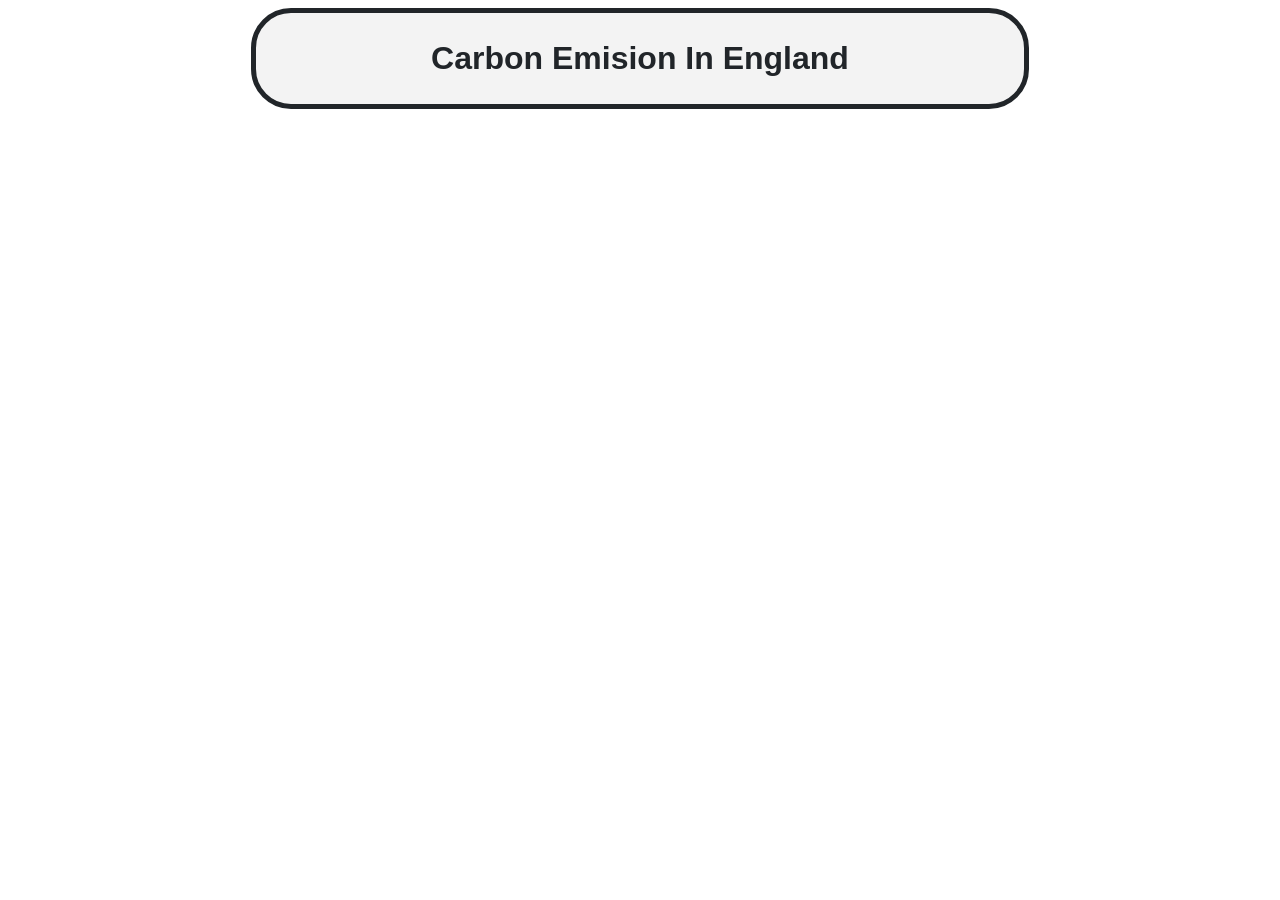
<file: index.html>
<!DOCTYPE html>
<html lang="en">
<head>
  <script src="./api.js"></script>
  <link rel="stylesheet" type="text/css" href="./index.css">
  <meta charset="UTF-8">
  <meta http-equiv="X-UA-Compatible" content="IE=edge">
  <meta name="viewport" content="width=device-width, initial-scale=1.0">
  <title>Document</title>
</head>
<body id="body">
  <div id="data">
      <h1>Carbon Emision In England</h1>

  </div>
</body>
</html>
</file>
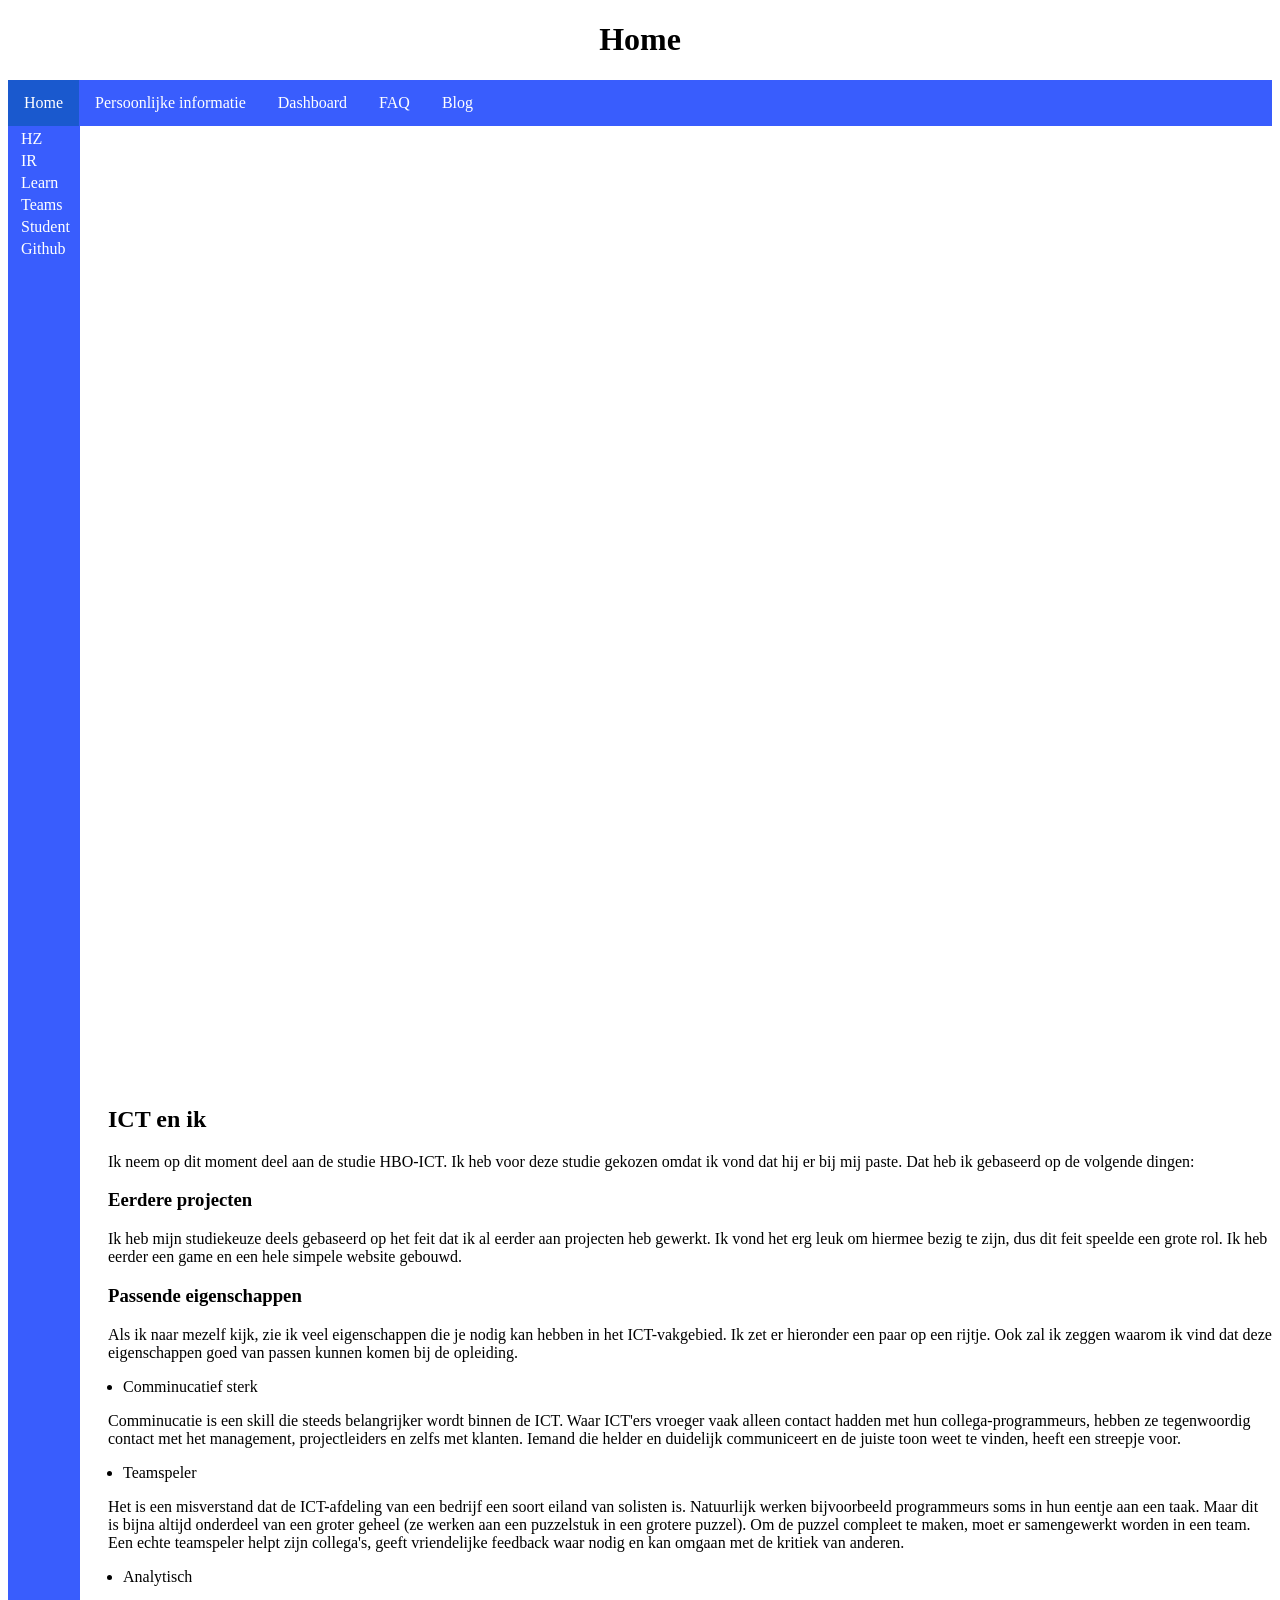
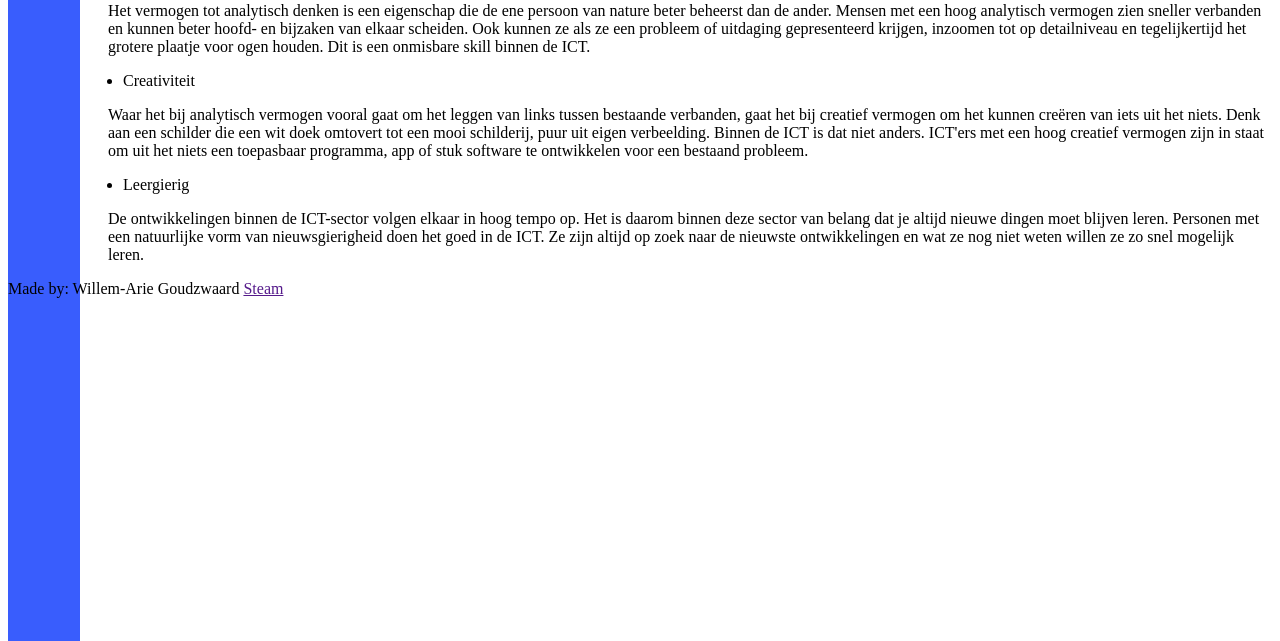
<file: Website Code/index.html>
<!DOCTYPE html>
<html lang="en">

<head>
    <meta charset="UTF-8">
    <meta name="viewport" content="width=device-width, initial-scale=1.0">
    <meta http-equiv="X-UA-Compatible" content="ie=edge">
    <link rel="stylesheet" href="index.css">
    <title>Landing Page</title>
</head>

<body>
    <header>
        <h1>Home</h1>
    </header>

    <nav>
        <ul>
            <li><a href="./index.html" class="active">Home</a></li>
            <li><a href="./profile.html">Persoonlijke informatie</a></li>
            <li><a href="./dashboard.html">Dashboard</a></li>
            <li><a href="./faq.html">FAQ</a></li>
            <li><a href="./blog.html">Blog</a></li>
        </ul>
    </nav>

    <main>
        <aside>
            <ul>
                <li><a href="https://hz.nl/over-de-hz/regelingen-documenten-1/onderwijs-en-examenregelingen">HZ</a></li>
                <li><a
                        href="https://hz.nl/uploads/documents/1.4-Over-de-HZ/1.4.3.-Regelingen-en-documenten/OERS/2022-2023/IR-CER-HZ-B-HBO-ICT-full-time-2022-2023-DEF.pdf">IR</a>
                </li>
                <li><a
                        href="https://glaze-donut-5a5.notion.site/PCO1en-Your-Showcase-Website-7bc8c340f66047d0b49b83e8dc44ba23">Learn</a></li>
                <li><a
                        href="https://teams.microsoft.com/_?culture=nl-nl&country=NL&lm=deeplink&lmsrc=homePageWeb&cmpid=WebSignIn#/school/conversations/Dutch?threadId=19:a13406b4a9d24e34802806b51eb0d87e@thread.skype&ctx=channel">Teams</a>
                </li>
                <li><a
                        href="https://apps.hz.nl/WebApplicatieControlsUrls/default.aspx?menu=095125102205077190037243248178061089216172153169&id=154111103216059077225002040239125195202075083207#P60adc2ac22164f93b1df32f55d1dbcd1_3_1428">Student</a>
                </li>
                <li><a href="https://github.com/Willem-Arie/Willem-Arie.github.io">Github</a></li>
            </ul>
        </aside>

        <article>
            <h2>ICT en ik</h2>
            <p>
                Ik neem op dit moment deel aan de studie HBO-ICT.
                Ik heb voor deze studie gekozen omdat ik vond dat hij er bij mij paste.
                Dat heb ik gebaseerd op de volgende dingen:
            </p>

            <h3>Eerdere projecten</h3>
            <p>
                Ik heb mijn studiekeuze deels gebaseerd op het feit dat ik al eerder aan projecten heb gewerkt.
                Ik vond het erg leuk om hiermee bezig te zijn, dus dit feit speelde een grote rol.
                Ik heb eerder een game en een hele simpele website gebouwd.
            </p>

            <h3>Passende eigenschappen</h3>
            <p>
                Als ik naar mezelf kijk, zie ik veel eigenschappen die je nodig kan hebben in het ICT-vakgebied.
                Ik zet er hieronder een paar op een rijtje.
                Ook zal ik zeggen waarom ik vind dat deze eigenschappen goed van passen kunnen komen bij de opleiding.
            </p>
            <ul>
                <li>Comminucatief sterk</li>
            </ul>
            <p>
                Comminucatie is een skill die steeds belangrijker wordt binnen de ICT.
                Waar ICT'ers vroeger vaak alleen contact hadden met hun collega-programmeurs,
                hebben ze tegenwoordig contact met het management, projectleiders en zelfs met klanten.
                Iemand die helder en duidelijk communiceert en de juiste toon weet te vinden, heeft een streepje voor.
            </p>
            <ul>
                <li>Teamspeler</li>
            </ul>
            <p>
                Het is een misverstand dat de ICT-afdeling van een bedrijf een soort eiland van solisten is.
                Natuurlijk werken bijvoorbeeld programmeurs soms in hun eentje aan een taak.
                Maar dit is bijna altijd onderdeel van een groter geheel (ze werken aan een puzzelstuk in een grotere
                puzzel).
                Om de puzzel compleet te maken, moet er samengewerkt worden in een team. Een echte teamspeler helpt zijn
                collega's,
                geeft vriendelijke feedback waar nodig en kan omgaan met de kritiek van anderen.
            </p>
            <ul>
                <li>Analytisch</li>
            </ul>
            <p>
                Het vermogen tot analytisch denken is een eigenschap die de ene persoon van nature beter beheerst dan de
                ander.
                Mensen met een hoog analytisch vermogen zien sneller verbanden en kunnen beter hoofd- en bijzaken van
                elkaar scheiden.
                Ook kunnen ze als ze een probleem of uitdaging gepresenteerd krijgen,
                inzoomen tot op detailniveau en tegelijkertijd het grotere plaatje voor ogen houden.
                Dit is een onmisbare skill binnen de ICT.
            </p>
            <ul>
                <li>Creativiteit</li>
            </ul>
            <p>
                Waar het bij analytisch vermogen vooral gaat om het leggen van links tussen bestaande verbanden,
                gaat het bij creatief vermogen om het kunnen creëren van iets uit het niets.
                Denk aan een schilder die een wit doek omtovert tot een mooi schilderij, puur uit eigen verbeelding.
                Binnen de ICT is dat niet anders.
                ICT'ers met een hoog creatief vermogen zijn in staat om uit het niets een toepasbaar programma,
                app of stuk software te ontwikkelen voor een bestaand probleem.
            </p>
            <ul>
                <li>Leergierig</li>
            </ul>
            <p>
                De ontwikkelingen binnen de ICT-sector volgen elkaar in hoog tempo op.
                Het is daarom binnen deze sector van belang dat je altijd nieuwe dingen moet blijven leren.
                Personen met een natuurlijke vorm van nieuwsgierigheid doen het goed in de ICT.
                Ze zijn altijd op zoek naar de nieuwste ontwikkelingen en wat ze nog niet weten willen ze zo snel
                mogelijk leren.
            </p>
        </article>
    </main>

    <footer>
        <p>
            Made by: Willem-Arie Goudzwaard
            <a href="">Steam</a>
        </p>
    </footer>

</body>

</html>
</file>
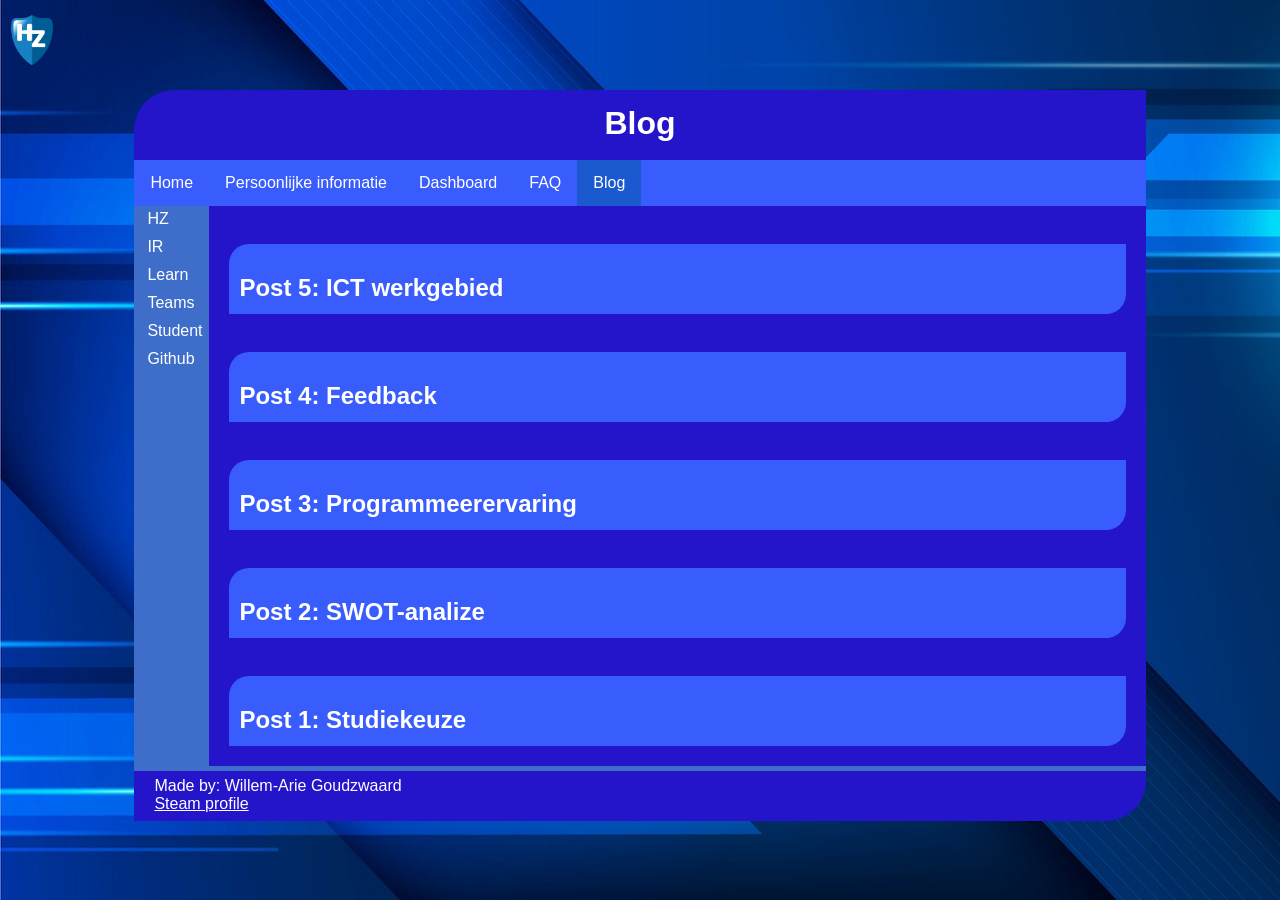
<file: blog.html>
<!DOCTYPE html>
<html lang="en">

<head>
  <meta charset="UTF-8">
  <meta name="discription" content="Blog-posts met informatie">
  <meta name="viewport" content="width=device-width, initial-scale=1.0">
  <meta http-equiv="X-UA-Compatible" content="ie=edge">
  <link rel="stylesheet" href="Stylessheets/post.css">
  <link rel="stylesheet" href="Stylessheets/index.css">
  <title>Blog Page</title>

</head>

<body>
  <img class="HZ-logo" src="images/HZ-logo.png" alt="HZ logo">
  <header>
    <h1>Blog</h1>
  </header>

  <nav>
    <ul>
      <li><a href="./index.html">Home</a></li>
      <li><a href="./profile.html">Persoonlijke informatie</a></li>
      <li><a href="./dashboard.html">Dashboard</a></li>
      <li><a href="./faq.html">FAQ</a></li>
      <li><a href="./blog.html" class="active">Blog</a></li>
    </ul>
  </nav>

  <main>
    <aside>
      <ul>
        <li><a href="https://hz.nl/over-de-hz/regelingen-documenten-1/onderwijs-en-examenregelingen">HZ</a></li>
        <li><a
            href="https://hz.nl/uploads/documents/1.4-Over-de-HZ/1.4.3.-Regelingen-en-documenten/OERS/2022-2023/IR-CER-HZ-B-HBO-ICT-full-time-2022-2023-DEF.pdf">IR</a>
        </li>
        <li><a
            href="https://glaze-donut-5a5.notion.site/PCO1en-Your-Showcase-Website-7bc8c340f66047d0b49b83e8dc44ba23">Learn</a>
        </li>
        <li><a
            href="https://teams.microsoft.com/_?culture=nl-nl&country=NL&lm=deeplink&lmsrc=homePageWeb&cmpid=WebSignIn#/school/conversations/Dutch?threadId=19:a13406b4a9d24e34802806b51eb0d87e@thread.skype&ctx=channel">Teams</a>
        </li>
        <li><a
            href="https://apps.hz.nl/WebApplicatieControlsUrls/default.aspx?menu=095125102205077190037243248178061089216172153169&id=154111103216059077225002040239125195202075083207#P60adc2ac22164f93b1df32f55d1dbcd1_3_1428">Student</a>
        </li>
        <li><a href="https://github.com/HZ-HBO-ICT">Github</a></li>
      </ul>
    </aside>

    <article>
      <br>
      <div class="post5">
        <h2>Post 5: ICT werkgebied</h2>
        <p>
          Oracle Corporation is een leverancier van software en cloudtechnologie.
          De techreus vergaarde bekendheid met zijn Oracle databasesysteem.
          <br>
          <a href="./Blog-posts/blog5.html">Lees hier meer</a>
        </p>
      </div>
      <br>
      <div class="post4">
        <h2>Post 4: Feedback</h2>
        <p>
          "Zo te lezen in je SWOT-analyse kun je heel goed reflecteren. Dat gaat goed van pas komen tijdens je studie!"
          <br>
          <a href="./Blog-posts/blog4.html">Lees hier meer</a>
        </p>
      </div>
      <br>
      <div class="post3">
        <h2>Post 3: Programmeerervaring</h2>
        <p>
          Ik ben in de tweede klas van de middelbare school begonnen met het maken van een website in HTML.
          <br>
          <a href="./Blog-posts/blog3.html">Lees hier meer</a>
        </p>
      </div>
      <br>
      <div class="post2">
        <h2>Post 2: SWOT-analize</h2>
        <p>
          In dit blog zet ik alle sterke en zwakken punten van mezelf op een rijtje.
          Ook geef ik aan waar kansen een valkuilen zitten.
          <br>
          <a href="./Blog-posts/blog2.html">Lees hier meer</a>
        </p>
      </div>
      <br>
      <div class="post1">
        <h2>Post 1: Studiekeuze</h2>
        <p>
          Op de middelbare school heb ik Informatica als keuzevak genomen.
          Ik vond het erg leuk om met programmeren, coderen, modelleren etc.
          bezig te zijn.
          <br>
          <a href="./Blog-posts/blog1.html">Lees hier meer</a>
        </p>
      </div>
    </article>
  </main>

  <footer>
    <p>
    <ul>
      <li>Made by: Willem-Arie Goudzwaard</li>
      <li><a href="https://steamcommunity.com/profiles/76561199028275167/" target="_blank">Steam profile</a></li>
    </ul>
    </p>
  </footer>

</body>

</html>
</file>
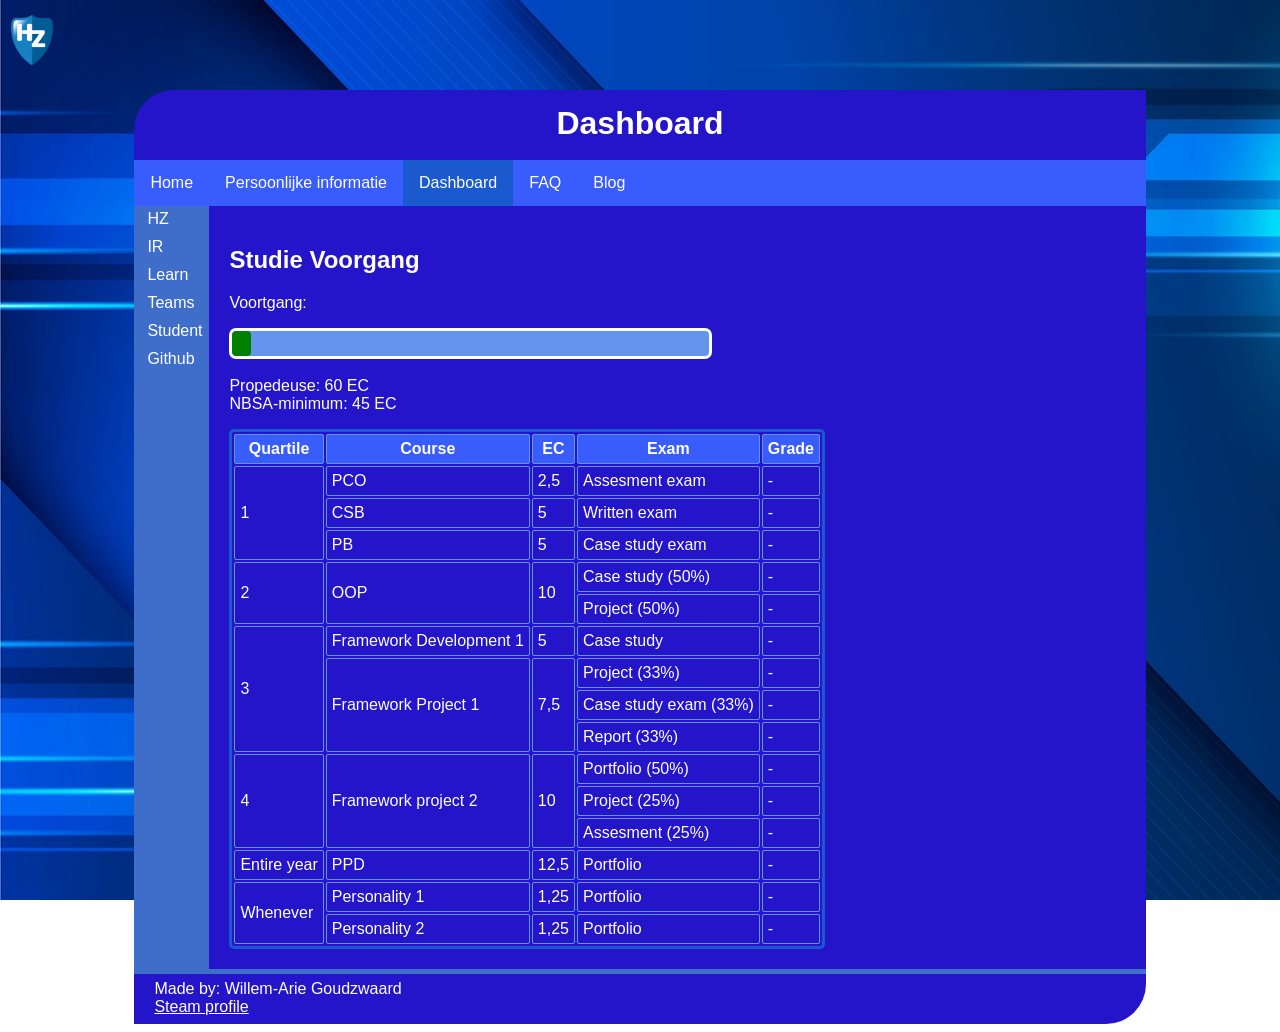
<file: dashboard.html>
<!DOCTYPE html>
<html lang="nl">

<head>
  <meta charset="UTF-8">
  <meta name="discription" content="Informatie over de te behalen EC's.">
  <meta name="viewport" content="width=device-width, initial-scale=1.0">
  <meta http-equiv="X-UA-Compatible" content="ie=edge">
  <link rel="stylesheet" href="Stylessheets/index.css">
  <link rel="stylesheet" href="Stylessheets/dashboard.css">
  <title>Dashboard Page</title>

</head>

<body>
  <img class="HZ-logo" src="images/HZ-logo.png" alt="HZ logo">
  <header>
    <h1>Dashboard</h1>
  </header>

  <nav>
    <ul>
      <li><a href="./index.html">Home</a></li>
      <li><a href="./profile.html">Persoonlijke informatie</a></li>
      <li><a href="./dashboard.html" class="active">Dashboard</a></li>
      <li><a href="./faq.html">FAQ</a></li>
      <li><a href="./blog.html">Blog</a></li>
    </ul>
  </nav>

  <main>
    <aside>
      <ul>
        <li><a href="https://hz.nl/over-de-hz/regelingen-documenten-1/onderwijs-en-examenregelingen">HZ</a></li>
        <li><a
            href="https://hz.nl/uploads/documents/1.4-Over-de-HZ/1.4.3.-Regelingen-en-documenten/OERS/2022-2023/IR-CER-HZ-B-HBO-ICT-full-time-2022-2023-DEF.pdf">IR</a>
        </li>
        <li><a
            href="https://glaze-donut-5a5.notion.site/PCO1en-Your-Showcase-Website-7bc8c340f66047d0b49b83e8dc44ba23">Learn</a>
        </li>
        <li><a
            href="https://teams.microsoft.com/_?culture=nl-nl&country=NL&lm=deeplink&lmsrc=homePageWeb&cmpid=WebSignIn#/school/conversations/Dutch?threadId=19:a13406b4a9d24e34802806b51eb0d87e@thread.skype&ctx=channel">Teams</a>
        </li>
        <li><a
            href="https://apps.hz.nl/WebApplicatieControlsUrls/default.aspx?menu=095125102205077190037243248178061089216172153169&id=154111103216059077225002040239125195202075083207#P60adc2ac22164f93b1df32f55d1dbcd1_3_1428">Student</a>
        </li>
        <li><a href="https://github.com/HZ-HBO-ICT">Github</a></li>
      </ul>
    </aside>

    <article>
      <h2>Studie Voorgang</h2>
      <p>        
        Voortgang:
      <div class="progressbar">
        <div class="studyprogress">  
          </div>
      </div>
        <br>
        Propedeuse: 60 EC
        <br>
        NBSA-minimum: 45 EC
      </p>

      <table>
        <tr>
          <th>Quartile</th>
          <th>Course</th>
          <th>EC</th>
          <th>Exam</th>
          <th>Grade</th>
        </tr>

        <tr>
          <td rowspan="3">1</td>
          <td>PCO</td>
          <td>2,5</td>
          <td>Assesment exam</td>
          <td>-</td>
        </tr>
        <tr>
          <td>CSB</td>
          <td>5</td>
          <td>Written exam</td>
          <td>-</td>
        </tr>
        <tr>
          <td>PB</td>
          <td>5</td>
          <td>Case study exam</td>
          <td>-</td>
        </tr>
        <tr>
          <td rowspan="2">2</td>
          <td rowspan="2">OOP</td>
          <td rowspan="2">10</td>
          <td>Case study (50%)</td>
          <td>-</td>
        </tr>
        <tr>
          <td>Project (50%)</td>
          <td>-</td>
        </tr>
        <tr>
          <td rowspan="4">3</td>
          <td>Framework Development 1</td>
          <td>5</td>
          <td>Case study</td>
          <td>-</td>
        </tr>
        <tr>
          <td rowspan="3">Framework Project 1</td>
          <td rowspan="3">7,5</td>
          <td>Project (33%)</td>
          <td>-</td>
        </tr>
        <tr>
          <td>Case study exam (33%)</td>
          <td>-</td>
        </tr>
        <tr>
          <td>Report (33%)</td>
          <td>-</td>
        </tr>
        <tr>
          <td rowspan="3">4</td>
          <td rowspan="3">Framework project 2</td>
          <td rowspan="3">10</td>
          <td>Portfolio (50%)</td>
          <td>-</td>
        </tr>
        <tr>
          <td>Project (25%)</td>
          <td>-</td>
        </tr>
        <tr>
          <td>Assesment (25%)</td>
          <td>-</td>
        </tr>
        <tr>
          <td>Entire year</td>
          <td>PPD</td>
          <td>12,5</td>
          <td>Portfolio</td>
          <td>-</td>
        </tr>
        <tr>
          <td rowspan="2">Whenever</td>
          <td>Personality 1</td>
          <td>1,25</td>
          <td>Portfolio</td>
          <td>-</td>
        </tr>
        <tr>
          <td>Personality 2</td>
          <td>1,25</td>
          <td>Portfolio</td>
          <td>-</td>
        </tr>
      </table>

    </article>
  </main>

  <footer>
    <p>
    <ul>
      <li>Made by: Willem-Arie Goudzwaard</li>
      <li><a href="https://steamcommunity.com/profiles/76561199028275167/" target="_blank">Steam profile</a></li>
    </ul>
    </p>
  </footer>

</body>

</html>
</file>
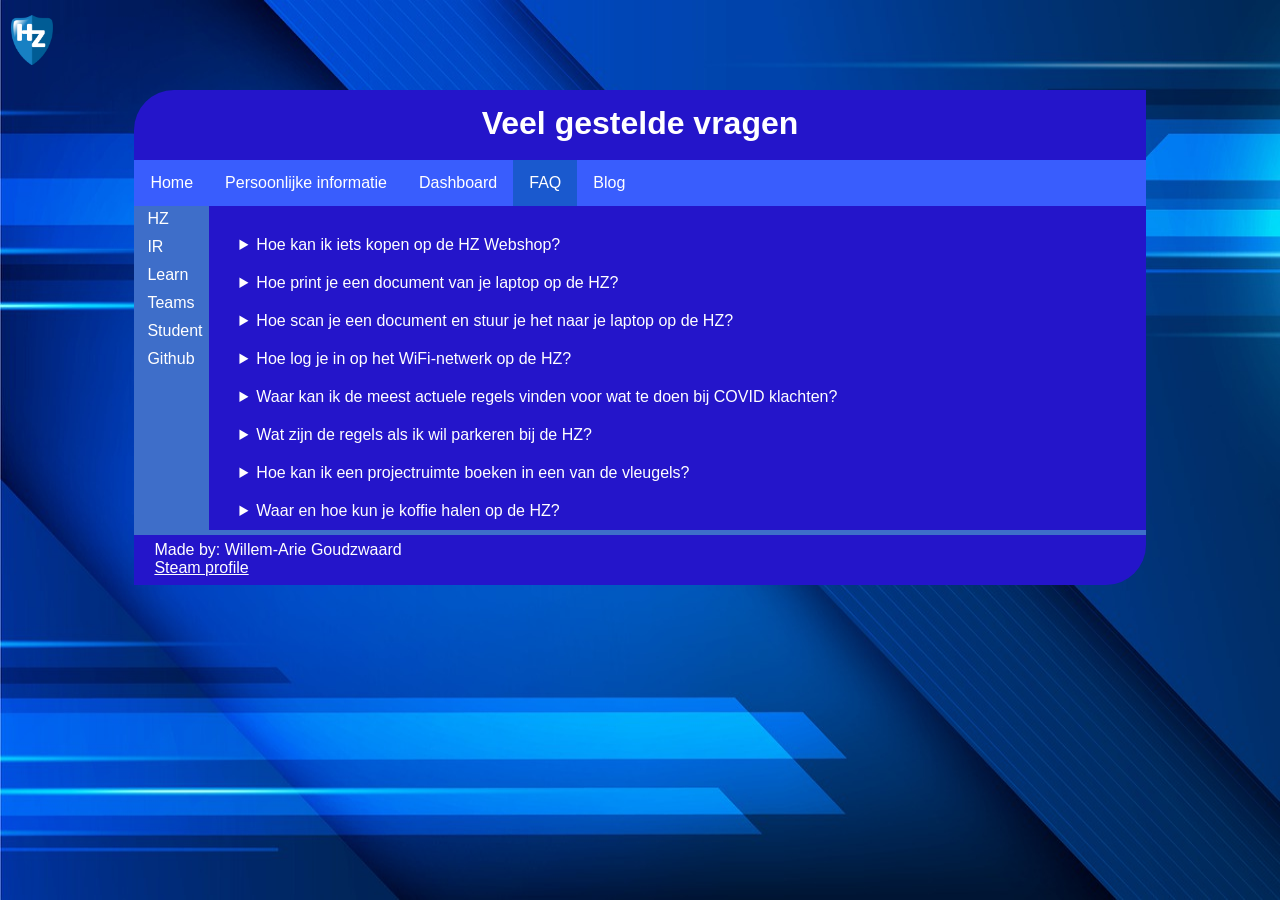
<file: faq.html>
<!DOCTYPE html>
<html lang="en">

<head>
  <meta charset="UTF-8">
  <meta name="discription" content="Veel gestelde vragen van leerlingen op de Hogeschool Zeeland.">
  <meta name="viewport" content="width=device-width, initial-scale=1.0">
  <meta http-equiv="X-UA-Compatible" content="ie=edge">
  <link rel="stylesheet" href="Stylessheets/index.css">
  <title>FAQ Page</title>

</head>

<body>
  <img class="HZ-logo" src="images/HZ-logo.png" alt="HZ logo">
  <header>
    <h1>Veel gestelde vragen</h1>
  </header>

  <nav>
    <ul>
      <li><a href="./index.html">Home</a></li>
      <li><a href="./profile.html">Persoonlijke informatie</a></li>
      <li><a href="./dashboard.html">Dashboard</a></li>
      <li><a href="./faq.html" class="active">FAQ</a></li>
      <li><a href="./blog.html">Blog</a></li>
    </ul>
  </nav>

  <main>
    <aside>
      <ul>
        <li><a href="https://hz.nl/over-de-hz/regelingen-documenten-1/onderwijs-en-examenregelingen">HZ</a></li>
        <li><a
            href="https://hz.nl/uploads/documents/1.4-Over-de-HZ/1.4.3.-Regelingen-en-documenten/OERS/2022-2023/IR-CER-HZ-B-HBO-ICT-full-time-2022-2023-DEF.pdf">IR</a>
        </li>
        <li><a
            href="https://glaze-donut-5a5.notion.site/PCO1en-Your-Showcase-Website-7bc8c340f66047d0b49b83e8dc44ba23">Learn</a>
        </li>
        <li><a
            href="https://teams.microsoft.com/_?culture=nl-nl&country=NL&lm=deeplink&lmsrc=homePageWeb&cmpid=WebSignIn#/school/conversations/Dutch?threadId=19:a13406b4a9d24e34802806b51eb0d87e@thread.skype&ctx=channel">Teams</a>
        </li>
        <li><a
            href="https://apps.hz.nl/WebApplicatieControlsUrls/default.aspx?menu=095125102205077190037243248178061089216172153169&id=154111103216059077225002040239125195202075083207#P60adc2ac22164f93b1df32f55d1dbcd1_3_1428">Student</a>
        </li>
        <li><a href="https://github.com/HZ-HBO-ICT">Github</a></li>
      </ul>
    </aside>

    <article>
      <details>
        <summary>
          Hoe kan ik iets kopen op de HZ Webshop?
        </summary>
        <p>
          Als je iets wilt kopen in de webshop, moet je eerst naar de webshop gaan.
          Vervolgens kies je een product en voeg dit toe aan je winkelwagen.
          Ten slotte ga je naar je winkelwagen en rekent daar af.
        </p>
      </details>

      <details>
        <summary>
          Hoe print je een document van je laptop op de HZ?
        </summary>
        <p>
          Op de HZ kun je printen door op je computer, naar print.hz.nl te gaan.
          Hier moet je dan inloggen op je account. Hier moet je een bestand kiezen.
          Als je een bestand hebt gekozen, kun je daarna een printen kiezen en op printen drukken.
        </p>
      </details>

      <details>
        <summary>
          Hoe scan je een document en stuur je het naar je laptop op de HZ?
        </summary>
        <p>
          Als je een document in wilt scannen, moet je met je document naar de printer gaan.
          Hier moet je vervolgens je eerst je HZ-pas scannen.
          Dan krijg je de mogelijkheid om je document in te scannen.
          Je gescande document, wordt dan als PDF naar je mailbox verstuurd.
        </p>
      </details>

      <details>
        <summary>
          Hoe log je in op het WiFi-netwerk op de HZ?
        </summary>
        <p>
          Als je wilt inloggen op het HZ-netwerk,
          moet je dit doen met je mailadres als gebruikersnaam.
          Je wachtwoord is hetzelfde als je wachtwoord voor alle HZ-faciliteiten.
        </p>
      </details>

      <details>
        <summary>
          Waar kan ik de meest actuele regels vinden voor wat te doen bij COVID klachten?
        </summary>
        <p>
          Als je meer informatie wilt over de COVID-regels, kun je dit vinden op hz.nl.
          Vervolgens kies je voor het kopje actualiteit.
          Hier staat dan de informatie over COVID.
        </p>
      </details>

      <details>
        <summary>
          Wat zijn de regels als ik wil parkeren bij de HZ?
        </summary>
        <p>
          Als je wilt parkeren bij de HZ, kun je dit gratis doen op de parkeerplaats aan de Poelendaelesingel 8 in
          Middelburg.
          Hier laat je dan je studentenpas en kun je gratis parkeren.
        </p>
      </details>

      <details>
        <summary>
          Hoe kan ik een projectruimte boeken in een van de vleugels?
        </summary>
        <p>
          Als je een projectruimte wilt boeken, moet je dit via het studentenportaal doen. Je kunt deze hier dan
          reserveren voor een bepaald tijdslot.
        </p>
      </details>

      <details>
        <summary>
          Waar en hoe kun je koffie halen op de HZ?
        </summary>
        <p>
          Eerst moet je geld op je studentenpas zetten, dit kan in de hal.
          Vervolgens ga je naar het koffiezetapparaat(staat op elke verdieping) en kies je een koffie.
          Betaal daarna met je studentenpas.
        </p>
      </details>
    </article>
  </main>

  <footer>
    <p>
    <ul>
      <li>Made by: Willem-Arie Goudzwaard</li>
      <li><a href="https://steamcommunity.com/profiles/76561199028275167/" target="_blank">Steam profile</a></li>
    </ul>
    </p>
  </footer>

</body>

</html>
</file>
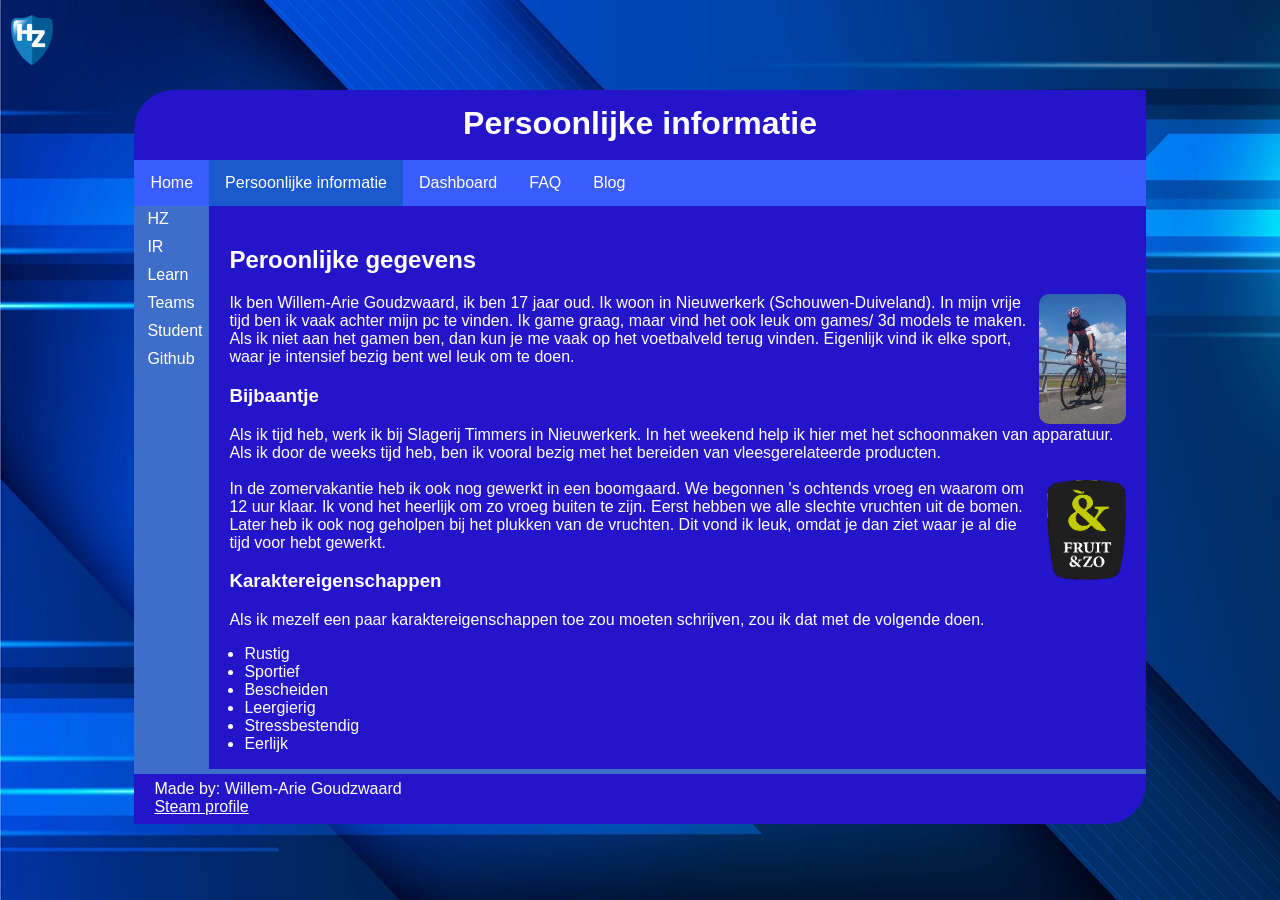
<file: profile.html>
<!DOCTYPE html>
<html lang="en">

<head>
  <meta charset="UTF-8">
  <meta name="discription" content="Informatie over mij.">
  <meta name="viewport" content="width=device-width, initial-scale=1.0">
  <meta http-equiv="X-UA-Compatible" content="ie=edge">
  <link rel="stylesheet" href="Stylessheets/index.css">
  <title>Profile Page</title>

</head>

<body>
  <img class="HZ-logo" src="images/HZ-logo.png" alt="HZ logo">
  <header>
    <h1>Persoonlijke informatie</h1>
  </header>

  <nav>
    <ul>
      <li><a href="./index.html">Home</a></li>
      <li><a href="./profile.html" class="active">Persoonlijke informatie</a></li>
      <li><a href="./dashboard.html">Dashboard</a></li>
      <li><a href="./faq.html">FAQ</a></li>
      <li><a href="./blog.html">Blog</a></li>
    </ul>
  </nav>

  <main>
    <aside>
      <ul>
        <li><a href="https://hz.nl/over-de-hz/regelingen-documenten-1/onderwijs-en-examenregelingen">HZ</a></li>
        <li><a
            href="https://hz.nl/uploads/documents/1.4-Over-de-HZ/1.4.3.-Regelingen-en-documenten/OERS/2022-2023/IR-CER-HZ-B-HBO-ICT-full-time-2022-2023-DEF.pdf">IR</a>
        </li>
        <li><a
            href="https://glaze-donut-5a5.notion.site/PCO1en-Your-Showcase-Website-7bc8c340f66047d0b49b83e8dc44ba23">Learn</a>
        </li>
        <li><a
            href="https://teams.microsoft.com/_?culture=nl-nl&country=NL&lm=deeplink&lmsrc=homePageWeb&cmpid=WebSignIn#/school/conversations/Dutch?threadId=19:a13406b4a9d24e34802806b51eb0d87e@thread.skype&ctx=channel">Teams</a>
        </li>
        <li><a
            href="https://apps.hz.nl/WebApplicatieControlsUrls/default.aspx?menu=095125102205077190037243248178061089216172153169&id=154111103216059077225002040239125195202075083207#P60adc2ac22164f93b1df32f55d1dbcd1_3_1428">Student</a>
        </li>
        <li><a href="https://github.com/HZ-HBO-ICT">Github</a></li>
      </ul>
    </aside>
    <article>

      <h2>Peroonlijke gegevens</h2>
      <p>
        <img class="Foto-fiets" src="/images/Foto(fiets).jpg" alt="Foto van mij">
        Ik ben Willem-Arie Goudzwaard, ik ben 17 jaar oud.
        Ik woon in Nieuwerkerk (Schouwen-Duiveland).
        In mijn vrije tijd ben ik vaak achter mijn pc te vinden.
        Ik game graag, maar vind het ook leuk om games/ 3d models te maken.
        Als ik niet aan het gamen ben, dan kun je me vaak op het voetbalveld terug vinden.
        Eigenlijk vind ik elke sport, waar je intensief bezig bent wel leuk om te doen.
      </p>


      <h3>Bijbaantje</h3>
      <p>
        Als ik tijd heb, werk ik bij Slagerij Timmers in Nieuwerkerk.
        In het weekend help ik hier met het schoonmaken van apparatuur.
        Als ik door de weeks tijd heb,
        ben ik vooral bezig met het bereiden van vleesgerelateerde producten.
        <br>
        <br>
        <img class="Fruit-enzo" src="/images/Fruit enzo.png" alt="Fruit enzo logo">
        In de zomervakantie heb ik ook nog gewerkt in een boomgaard.
        We begonnen 's ochtends vroeg en waarom om 12 uur klaar.
        Ik vond het heerlijk om zo vroeg buiten te zijn.
        Eerst hebben we alle slechte vruchten uit de bomen.
        Later heb ik ook nog geholpen bij het plukken van de vruchten.
        Dit vond ik leuk, omdat je dan ziet waar je al die tijd voor hebt gewerkt.
      </p>

      <h3>Karaktereigenschappen</h3>
      <p>
        Als ik mezelf een paar karaktereigenschappen toe zou moeten schrijven, zou ik dat met de volgende doen.
      <ul>
        <li>Rustig</li>
        <li>Sportief</li>
        <li>Bescheiden</li>
        <li>Leergierig</li>
        <li>Stressbestendig</li>
        <li>Eerlijk</li>
      </ul>
      </p>
    </article>
  </main>

  <footer>
    <p>
    <ul>
      <li>Made by: Willem-Arie Goudzwaard</li>
      <li><a href="https://steamcommunity.com/profiles/76561199028275167/" target="_blank">Steam profile</a></li>
    </ul>
    </p>
  </footer>

</body>

</html>
</file>
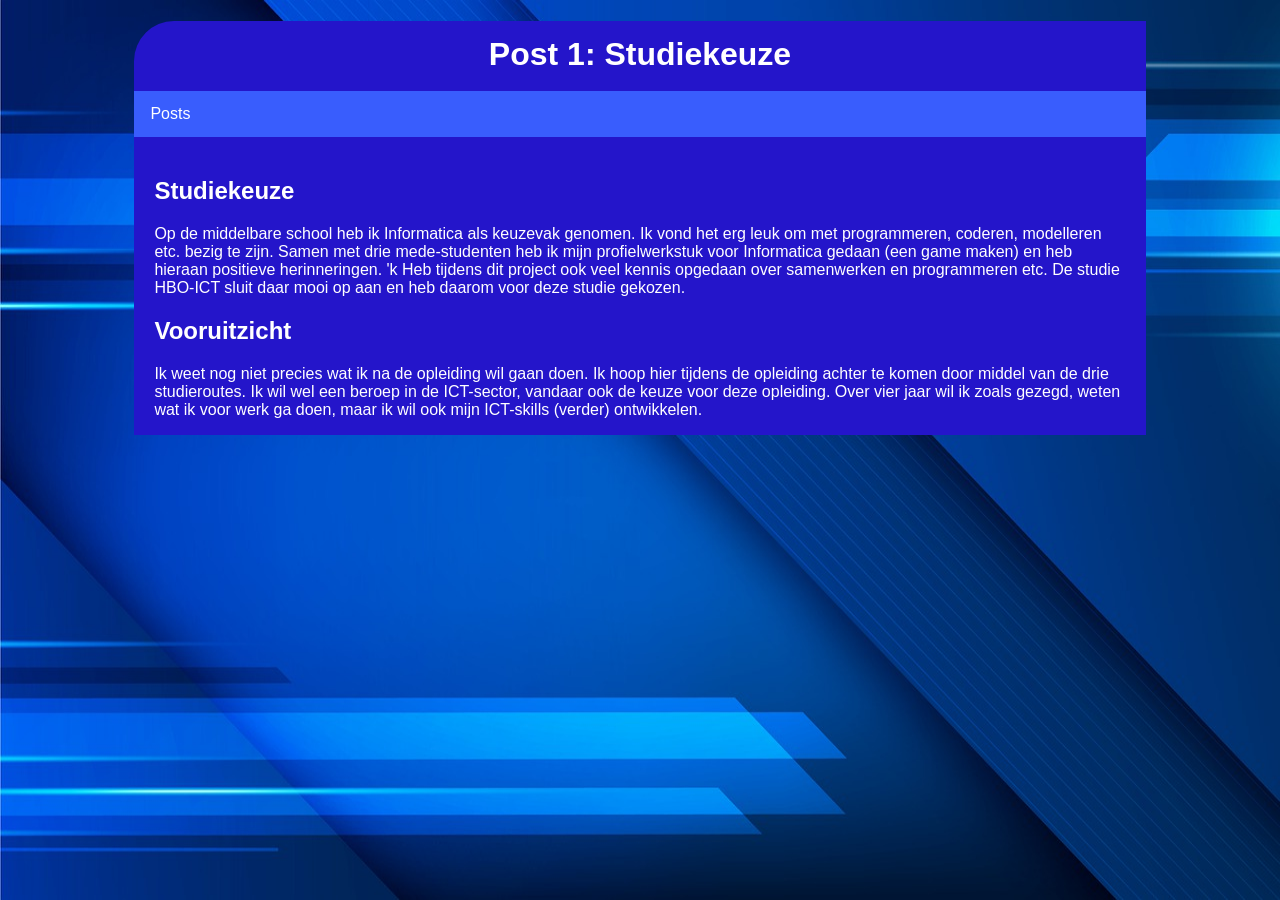
<file: Blog-posts/blog1.html>
<!DOCTYPE html>
<html lang="en">

<head>
  <meta charset="UTF-8">
  <meta name="viewport" content="width=device-width, initial-scale=1.0">
  <meta http-equiv="X-UA-Compatible" content="ie=edge">
  <link rel="stylesheet" href="blogs.css">
  <title>Blog-post 1</title>

</head>

<body>
  <header>
    <h1>Post 1: Studiekeuze</h1>
  </header>

  <nav>
    <ul>
      <li><a href="../blog.html">Posts</a></li>
    </ul>
  </nav>

  <main>
    <article>
      <h2>Studiekeuze</h2>
      <p>
        Op de middelbare school heb ik Informatica als keuzevak genomen.
        Ik vond het erg leuk om met programmeren, coderen, modelleren etc. bezig te zijn.
        Samen met drie mede-studenten heb ik mijn profielwerkstuk voor Informatica gedaan (een game maken) en heb
        hieraan positieve herinneringen.
        'k Heb tijdens dit project ook veel kennis opgedaan over samenwerken en programmeren etc.
        De studie HBO-ICT sluit daar mooi op aan en heb daarom voor deze studie gekozen.
      </p>

      <h2>Vooruitzicht</h2>

      <p>
        Ik weet nog niet precies wat ik na de opleiding wil gaan doen.
        Ik hoop hier tijdens de opleiding achter te komen door middel van de drie studieroutes.
        Ik wil wel een beroep in de ICT-sector, vandaar ook de keuze voor deze opleiding.
        Over vier jaar wil ik zoals gezegd, weten wat ik voor werk ga doen, maar ik wil ook mijn ICT-skills (verder)
        ontwikkelen.
      </p>

    </article>
  </main>

  <footer>
    <p></p>
  </footer>

</body>

</html>
</file>
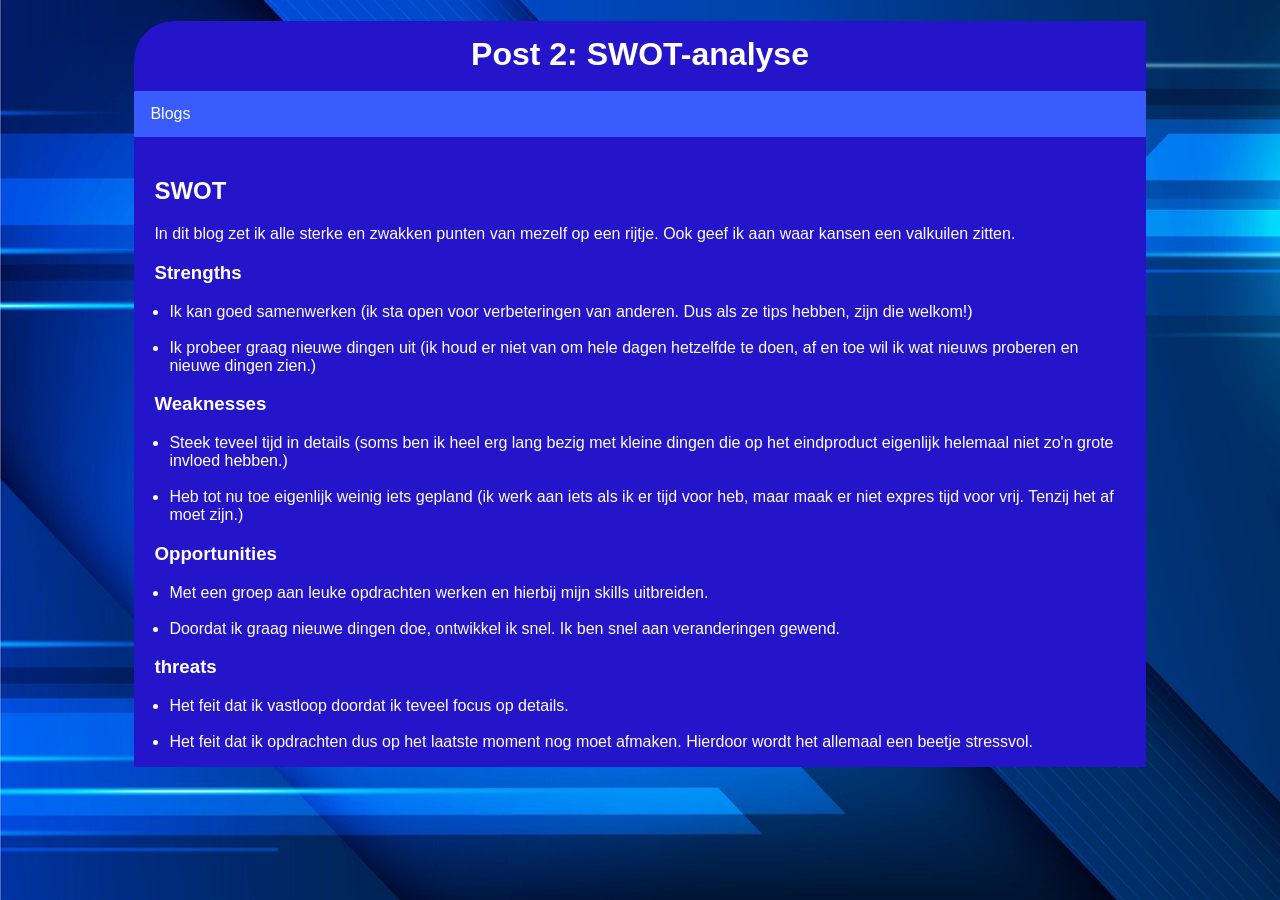
<file: Blog-posts/blog2.html>
<!DOCTYPE html>
<html lang="en">

<head>
    <meta charset="UTF-8">
    <meta name="viewport" content="width=device-width, initial-scale=1.0">
    <meta http-equiv="X-UA-Compatible" content="ie=edge">
    <link rel="stylesheet" href="blogs.css">
    <title>Blog-post 2</title>

</head>

<body>
    <header>
        <h1>Post 2: SWOT-analyse</h1>
    </header>

    <nav>
        <ul>
            <li><a href="../blog.html">Blogs</a></li>
        </ul>
    </nav>

    <main>
        <article>
            <h2>SWOT</h2>
            <p>
                In dit blog zet ik alle sterke en zwakken punten van mezelf op een rijtje.
                Ook geef ik aan waar kansen een valkuilen zitten.
            </p>
            <h3>Strengths</h3>
            <p>
            <ul>
                <li>
                    Ik kan goed samenwerken (ik sta open voor verbeteringen van anderen.
                    Dus als ze tips hebben, zijn die welkom!)
                </li>
                <br>
                <li>
                    Ik probeer graag nieuwe dingen uit
                    (ik houd er niet van om hele dagen hetzelfde te doen,
                    af en toe wil ik wat nieuws proberen en nieuwe dingen zien.)
                </li>
            </ul>
            </p>
            <h3>Weaknesses</h3>
            <p>
            <ul>
                <li>
                    Steek teveel tijd in details
                    (soms ben ik heel erg lang bezig met kleine dingen die op het
                    eindproduct eigenlijk helemaal niet zo'n grote invloed hebben.)
                </li>
                <br>
                <li>
                    Heb tot nu toe eigenlijk weinig iets gepland
                    (ik werk aan iets als ik er tijd voor heb,
                    maar maak er niet expres tijd voor vrij.
                    Tenzij het af moet zijn.)
                </li>
            </ul>
            </p>
            <h3>Opportunities</h3>
            <p>
            <ul>
                <li>
                    Met een groep aan leuke opdrachten werken en hierbij mijn skills uitbreiden.
                </li>
                <br>
                <li>
                    Doordat ik graag nieuwe dingen doe, ontwikkel ik snel.
                    Ik ben snel aan veranderingen gewend.
                </li>
            </ul>
            </p>
            <h3>threats</h3>
            <p>
            <ul>
                <li>
                    Het feit dat ik vastloop doordat ik teveel focus op details.
                </li>
                <br>
                <li>
                    Het feit dat ik opdrachten dus op het laatste moment nog moet afmaken.
                    Hierdoor wordt het allemaal een beetje stressvol.
                </li>
            </ul>
            </p>

        </article>
    </main>

    <footer>
        <p></p>
    </footer>

</body>

</html>
</file>
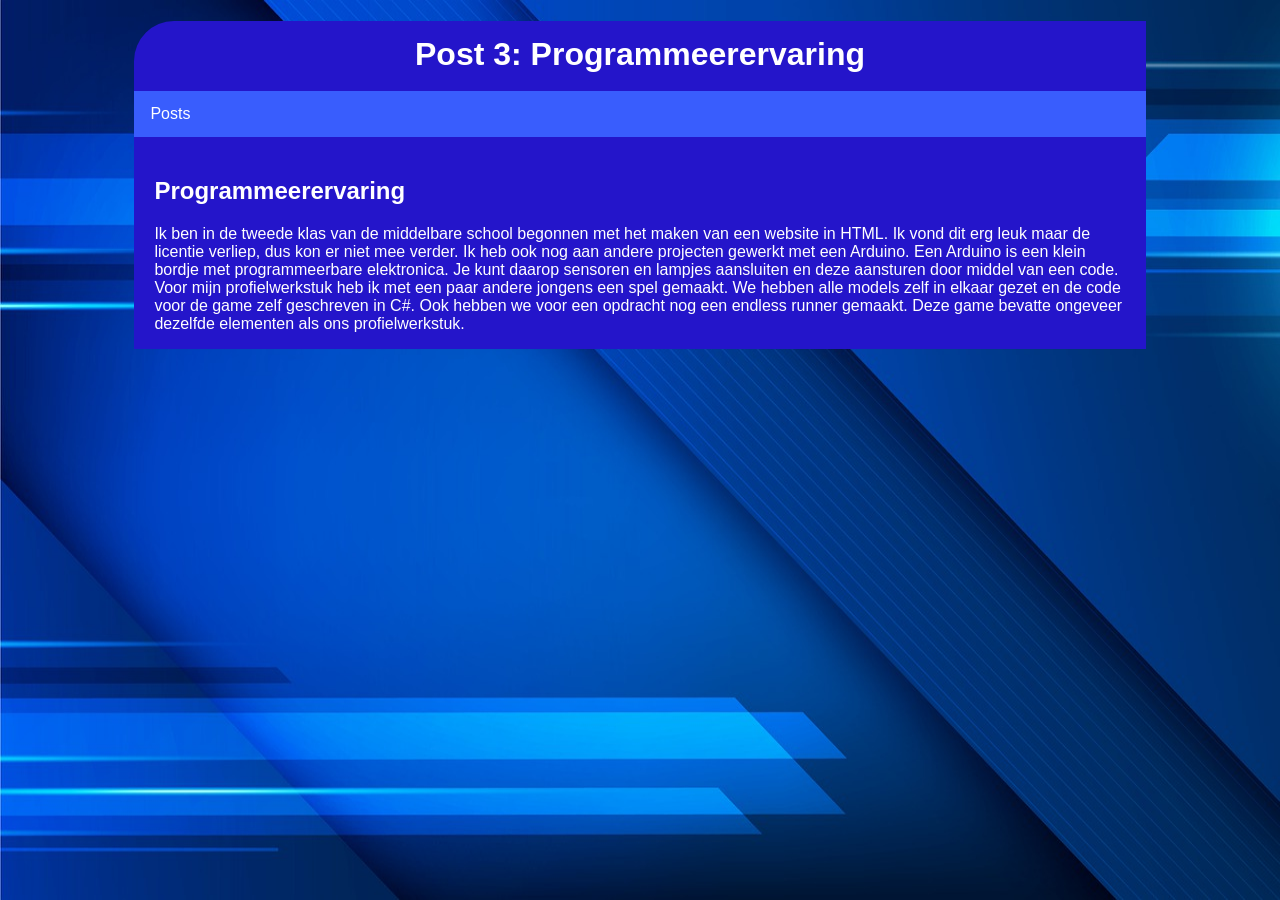
<file: Blog-posts/blog3.html>
<!DOCTYPE html>
<html lang="en">

<head>
  <meta charset="UTF-8">
  <meta name="viewport" content="width=device-width, initial-scale=1.0">
  <meta http-equiv="X-UA-Compatible" content="ie=edge">
  <link rel="stylesheet" href="blogs.css">
  <title>Blog-post 3</title>

</head>

<body>
  <header>
    <h1>Post 3: Programmeerervaring</h1>
  </header>

  <nav>
    <ul>
      <li><a href="../blog.html">Posts</a></li>
    </ul>
  </nav>

  <main>
    <article>
      <h2>Programmeerervaring</h2>
      <p>
        Ik ben in de tweede klas van de middelbare school begonnen met het maken van een website in HTML.
        Ik vond dit erg leuk maar de licentie verliep, dus kon er niet mee verder.
        Ik heb ook nog aan andere projecten gewerkt met een Arduino.
        Een Arduino is een klein bordje met programmeerbare elektronica.
        Je kunt daarop sensoren en lampjes aansluiten en deze aansturen door middel van een code.
        Voor mijn profielwerkstuk heb ik met een paar andere jongens een spel gemaakt.
        We hebben alle models zelf in elkaar gezet en de code voor de game zelf geschreven in C#.
        Ook hebben we voor een opdracht nog een endless runner gemaakt.
        Deze game bevatte ongeveer dezelfde elementen als ons profielwerkstuk.
      </p>

    </article>
  </main>

  <footer>
    <p></p>
  </footer>

</body>

</html>
</file>
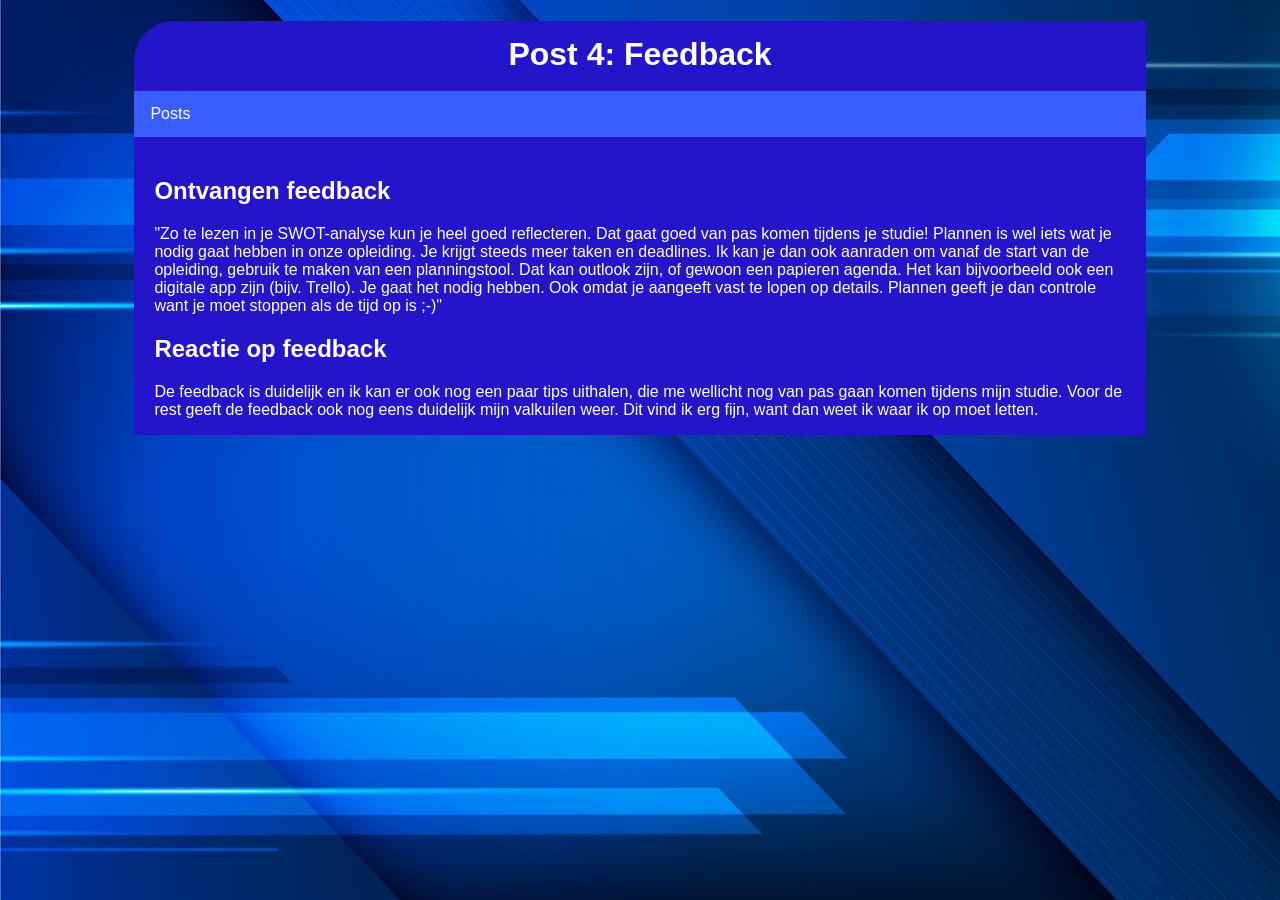
<file: Blog-posts/blog4.html>
<!DOCTYPE html>
<html lang="en">

<head>
  <meta charset="UTF-8">
  <meta name="viewport" content="width=device-width, initial-scale=1.0">
  <meta http-equiv="X-UA-Compatible" content="ie=edge">
  <link rel="stylesheet" href="blogs.css">
  <title>Blog-post 4</title>

</head>

<body>
  <header>
    <h1>Post 4: Feedback</h1>
  </header>

  <nav>
    <ul>
      <li><a href="../blog.html">Posts</a></li>
    </ul>
  </nav>

  <main>
    <article>
      <h2>Ontvangen feedback</h2>
      <p>
        "Zo te lezen in je SWOT-analyse kun je heel goed reflecteren.
        Dat gaat goed van pas komen tijdens je studie!
        Plannen is wel iets wat je nodig gaat hebben in onze opleiding.
        Je krijgt steeds meer taken en deadlines.
        Ik kan je dan ook aanraden om vanaf de start van de opleiding, gebruik te maken van een planningstool.
        Dat kan outlook zijn, of gewoon een papieren agenda. Het kan bijvoorbeeld ook een digitale app zijn (bijv.
        Trello).
        Je gaat het nodig hebben. Ook omdat je aangeeft vast te lopen op details.
        Plannen geeft je dan controle want je moet stoppen als de tijd op is ;-)"
      </p>
      <h2>Reactie op feedback</h2>
      <p>
        De feedback is duidelijk en ik kan er ook nog een paar tips uithalen,
        die me wellicht nog van pas gaan komen tijdens mijn studie.
        Voor de rest geeft de feedback ook nog eens duidelijk mijn valkuilen weer.
        Dit vind ik erg fijn, want dan weet ik waar ik op moet letten.
      </p>
    </article>
  </main>

  <footer>
    <p></p>
  </footer>

</body>

</html>
</file>
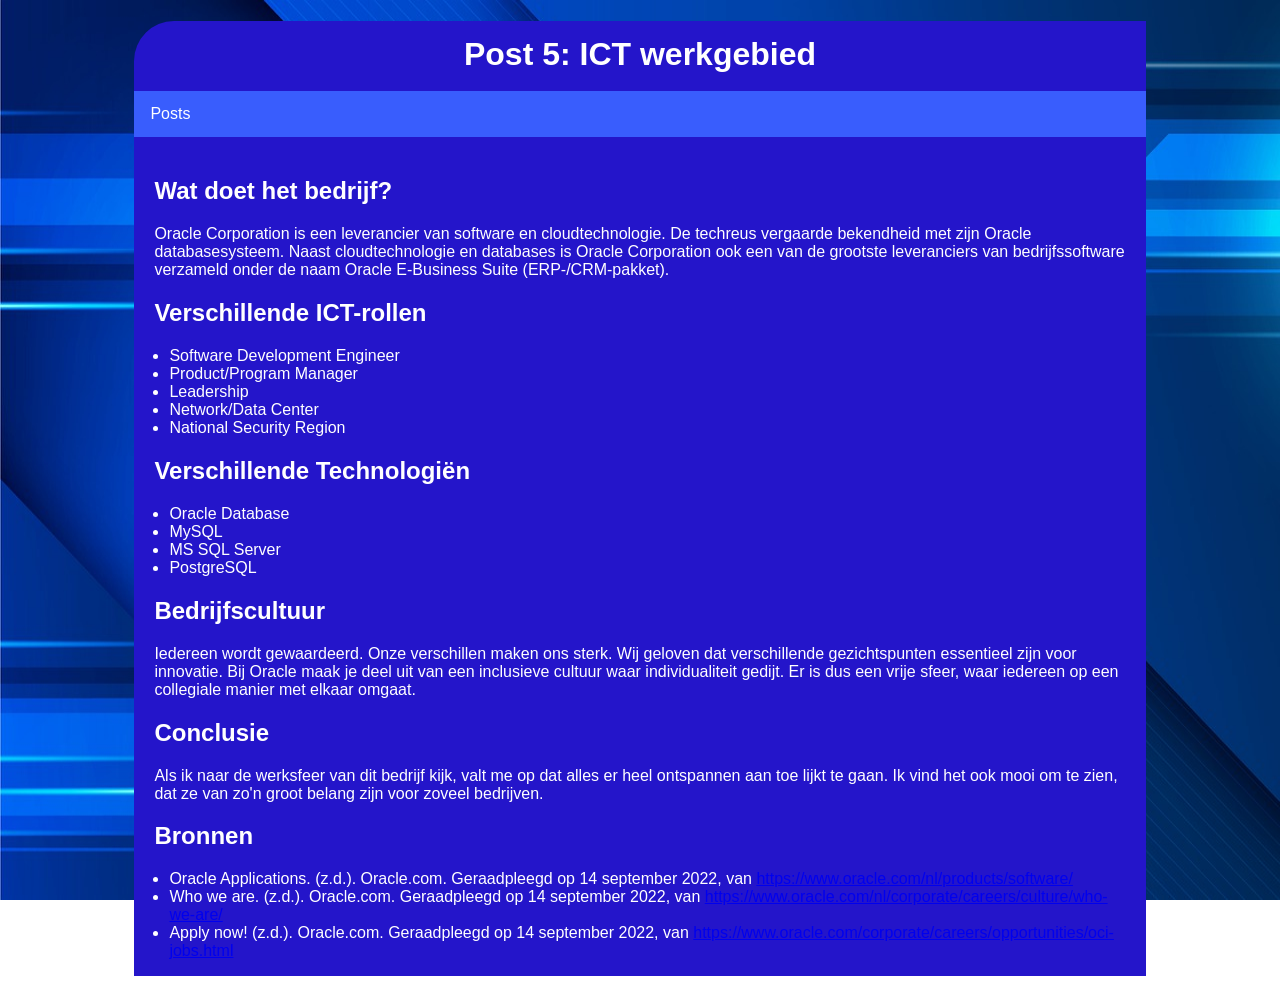
<file: Blog-posts/blog5.html>
<!DOCTYPE html>
<html lang="en">

<head>
    <meta charset="UTF-8">
    <meta name="viewport" content="width=device-width, initial-scale=1.0">
    <meta http-equiv="X-UA-Compatible" content="ie=edge">
    <link rel="stylesheet" href="blogs.css">
    <title>Blog-post 5</title>

</head>

<body>
    <header>
        <h1>Post 5: ICT werkgebied</h1>
    </header>

    <nav>
        <ul>
            <li><a href="../blog.html">Posts</a></li>
        </ul>
    </nav>

    <main>
        <article>
            <h2>Wat doet het bedrijf?</h2>
            <p>
                Oracle Corporation is een leverancier van software en cloudtechnologie.
                De techreus vergaarde bekendheid met zijn Oracle databasesysteem.
                Naast cloudtechnologie en databases is Oracle Corporation ook een van de grootste leveranciers van
                bedrijfssoftware verzameld onder de naam Oracle E-Business Suite (ERP-/CRM-pakket).
            </p>
            <h2>Verschillende ICT-rollen</h2>
            <p>
            <ul>
                <li>Software Development Engineer</li>
                <li>Product/Program Manager</li>
                <li>Leadership</li>
                <li>Network/Data Center</li>
                <li>National Security Region</li>
            </ul>
            </p>

            <h2>Verschillende Technologiën</h2>
            <p>
            <ul>
                <li>Oracle Database</li>
                <li>MySQL</li>
                <li>MS SQL Server</li>
                <li>PostgreSQL</li>
            </ul>
            </p>

            <h2>Bedrijfscultuur</h2>
            <p>
                Iedereen wordt gewaardeerd. Onze verschillen maken ons sterk.
                Wij geloven dat verschillende gezichtspunten essentieel zijn voor innovatie.
                Bij Oracle maak je deel uit van een inclusieve cultuur waar individualiteit gedijt.
                Er is dus een vrije sfeer, waar iedereen op een collegiale manier met elkaar omgaat.
            </p>
            <h2>Conclusie</h2>
            <p>
                Als ik naar de werksfeer van dit bedrijf kijk, valt me op dat alles er heel ontspannen aan toe lijkt te
                gaan.
                Ik vind het ook mooi om te zien, dat ze van zo'n groot belang zijn voor zoveel bedrijven.
            </p>

            <h2>Bronnen</h2>
            <p>
            <ul>
                <li> Oracle Applications. (z.d.). Oracle.com. Geraadpleegd op 14 september 2022, van <a
                        href="https://www.oracle.com/nl/products/software/">https://www.oracle.com/nl/products/software/</a>
                </li>
                <li>Who we are. (z.d.). Oracle.com. Geraadpleegd op 14 september 2022, van <a
                        href="https://www.oracle.com/nl/corporate/careers/culture/who-we-are/">https://www.oracle.com/nl/corporate/careers/culture/who-we-are/</a>
                </li>
                <li>Apply now! (z.d.). Oracle.com. Geraadpleegd op 14 september 2022, van <a
                        href="https://www.oracle.com/corporate/careers/opportunities/oci-jobs.html">https://www.oracle.com/corporate/careers/opportunities/oci-jobs.html</a>
                </li>
            </ul>
            </p>
        </article>
    </main>

    <footer>
        <p></p>
    </footer>

</body>

</html>
</file>
<file: index.css>
#data {
    position: absolute;
    left: 50%;
    transform: translate(-50%);
    width: 60%;
    background-color: #f3f3f3;
    font-family: 'Roboto', sans-serif;
    font-size: 16px;
    font-weight: 400;
    line-height: 1.5;
    border: 5px solid #212529 !important;
    border-radius: 40px;
    color: #212529;
    text-align: center;
    margin: 0;
    padding: 0;
    overflow-x: hidden;
}

#body {
  background-image: url('https://www.creativefabrica.com/wp-content/uploads/2022/04/16/Printable-smoke-overlay-texture-Graphics-29119270-1-1-580x390.jpg');
  background-repeat: no-repeat;
  background-attachment: fixed;
  background-size: 100% 100%;
}
</file>
<file: Website Code/index.css>
header {
    text-align: center;
}

nav ul {
    width: 100%;
    list-style-type: none;
    margin: 0;
    padding: 0;
    overflow: hidden;
    position: sticky;
    background-color: rgb(57, 93, 253);
}

nav li {
    display: inline;
    float: left;
}

nav a {
    text-decoration: none;
    display: block;
    padding: 14px 16px;
    color: white;
}

nav a:hover {
    background-color: cornflowerblue;
}

.active {
    background-color: rgb(26, 89, 206);
}

main {
    display: inline;
}

article {
    margin-top: -1155px;
    margin-left: 100px;
}

article li {
    margin-left: -25px;
}

aside ul {
    list-style-type: none;
    margin: 0;
    padding: 0;
    width: 71.5px;
    height: 235vh;
    overflow: hidden;
    background-color: rgb(57, 93, 253);
}

aside li {
    margin-top: 4px;
    margin-left: -37px;
    display: block;
    width: 71.5px;
}

aside a {
    text-decoration: none;
    color: white;
    padding: 4px 50px;
}

aside a:hover {
    background-color: cornflowerblue;
}

footer {
    display: block;
}
</file>
<file: Stylessheets/post.css>
article a {
    color: lightgray;
}

.post1, .post2, .post3, .post4, .post5 {
    margin-bottom: 20px;
    padding: 10px;
    height: 50px;
    overflow: hidden;
    transition: height 1s;
    background-color: rgb(57, 93, 253);
    border-bottom-right-radius: 20px;
    border-top-left-radius: 20px;
}

.post1:hover, .post2:hover, .post3:hover, .post4:hover, .post5:hover {
    height: 120px;
}
</file>
<file: Stylessheets/index.css>
html {
    font-family: 'Arial', sans-serif;
}

body {
    background-image: url(/images/website_wallpaper.jpg);
    background-repeat: no-repeat;
    background-attachment: fixed;
    background-size: 100% 100%;
    display: block;
}

header {
    text-align: center;
    height: 70px;
    border-top-left-radius: 40px;
}

header h1 {
    padding: 15px;
}

.HZ-logo {
    height: 50px;
    position: block;
    margin-left: 3px;
    margin-top: 7px;
}

main, header, footer, nav {
    margin-left: auto;
    color: white;
    margin-right: auto;
    width: 80%;
    background-color:rgb(36, 21, 202);
}

nav ul {
    width: 100%;
    list-style-type: none;
    margin:0;
    padding: 0;
    overflow: hidden;
    position: sticky;
    background-color: rgb(57, 93, 253);
}

nav li {
    display: inline;
    float: left;
}

nav a {
    text-decoration: none;
    display: block;
    padding: 14px 16px;
    color: white;
}

nav a:hover {
    background-color: cornflowerblue;
}

.active {
    background-color: rgb(26, 89, 206);
}

main {
    display: flex;
}

article {
    margin-top: 20px;
    padding-left: 20px;
    padding-right: 20px;
}

article li {
    margin-left: -25px;
}

aside ul {
    list-style-type: none;
    margin: 0;
    padding: 0;
    width: 75px;
    height: 100%;
    overflow: hidden;
    background-color: rgb(62, 110, 201);
}

aside li {
    margin-top: 4px;
    margin-left: -37px;
    display: block;
    width: 71.5px;
    margin-bottom: 10px;
}

aside a {
    text-decoration: none;
    color: white;
    padding: 4px 50px;
}

aside a:hover {
    background-color: cornflowerblue;
}

footer {
    border-top: solid 5px rgb(62, 110, 201);
    height: 50px;
    display: block;
    border-bottom-right-radius: 40px;
}

footer p {
    margin-left: 0;
}

footer a {
    color: white;
}

footer ul {
    list-style-type: none;
    margin-left: -20px;
    margin-top: -10px;
}

summary {
    padding: 10px;
}

article a {
    color: lightgray;
}

.ICT-plaatje {
    border-radius: 10px;
    margin-left: 10px;
    height: 120px;
    float: right;
}

.Game-photo {
    margin-left: 10px;
    height: 130px;
    float: right;
    border-radius: 10px;
}

.Foto-fiets {
    margin-left: 10px;
    height: 130px;
    float: right;
    border-radius: 10px;
}

.Fruit-enzo {
    margin-left: 10px;
    height: 100px;
    float: right;
    border-radius: 10px;
}
</file>
<file: Stylessheets/dashboard.css>
table {
    width: 100%;
    border: 3px solid rgb(26, 89, 206);
    border-radius: 5px;
    margin-bottom: 20px;
}

th, td {
    border: 1px solid cornflowerblue;
    padding: 5px;
    border-radius: 2px;
}

th {
    background-color: rgb(57, 93, 253);
}

.progressbar {
    overflow: hidden;
    background-color: cornflowerblue;
    height: 25px;
    width: 80%;
    border: 3px solid white;
    border-radius: 7px;
  }
  
  .studyprogress {
    background-color: green;
    height: 100%;
    width: 4%;
    border-radius: 4px;
}

  /*
    #nbsa {
    position: absolute;
    background-color: white;
    width: 1px;
    height: 25px;
    left: 75%;
  }
  */
</file>
<file: Blog-posts/blogs.css>
html {
  font-family: 'Arial', sans-serif;
}

body {
  background-image: url(/images/website_wallpaper.jpg);
  background-repeat: no-repeat;
  background-attachment: fixed;
  background-size: 100% 100%;
  display: block;
}

header {
  text-align: center;
  height: 70px;
  border-top-left-radius: 40px;
}

header h1 {
  padding: 15px;
}

.HZ-logo {
  height: 50px;
  position: block;
  margin-left: 3px;
  margin-top: 7px;
}

main, header, footer, nav {
  margin-left: auto;
  color: white;
  margin-right: auto;
  width: 80%;
  background-color:rgb(36, 21, 202);
}

nav ul {
  width: 100%;
  list-style-type: none;
  margin:0;
  padding: 0;
  overflow: hidden;
  position: sticky;
  background-color: rgb(57, 93, 253);
}

nav li {
  display: inline;
  float: left;
}

nav a {
  text-decoration: none;
  display: block;
  padding: 14px 16px;
  color: white;
}

nav a:hover {
  background-color: cornflowerblue;
}

.active {
  background-color: rgb(26, 89, 206);
}

main {
  display: flex;
}

article {
  margin-top: 20px;
  padding-left: 20px;
  padding-right: 20px;
}

article li {
  margin-left: -25px;
}
</file>
